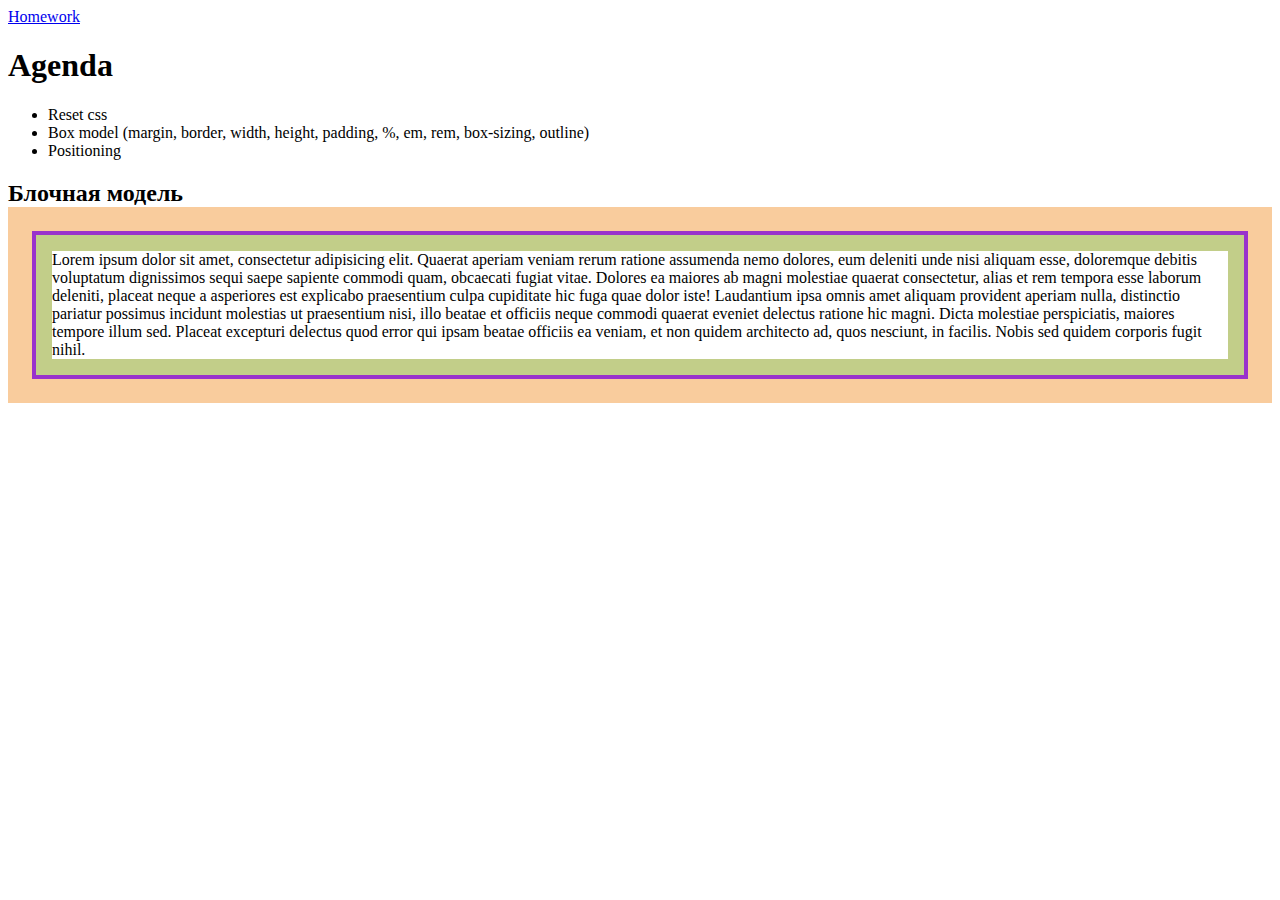
<file: public/views/css/lesson-2/index.html>
<!DOCTYPE html>
<html lang="en">
  <head>
    <meta charset="UTF-8" />
    <title>CSS lesson 2</title>
    <link rel="stylesheet" href="css/style.css" />
  </head>
  <body>
    <div>
      <a href="homework.html">Homework</a>
      <h1>Agenda</h1>
      <ul>
        <li>Reset css</li>
        <li>Box model (margin, border, width, height, padding, %, em, rem, box-sizing, outline)</li>
        <li>Positioning</li>
      </ul>
      <div class="playground">
        <article>
          <h2>Блочная модель</h2>
          <div class="box">
            <p>
              Lorem ipsum dolor sit amet, consectetur adipisicing elit. Quaerat aperiam veniam rerum ratione assumenda nemo dolores, eum deleniti unde nisi aliquam esse, doloremque debitis voluptatum dignissimos sequi saepe sapiente commodi quam, obcaecati fugiat vitae. Dolores ea maiores ab magni molestiae quaerat consectetur, alias et rem tempora esse laborum deleniti, placeat neque a asperiores est explicabo praesentium culpa cupiditate hic fuga quae dolor iste! Laudantium ipsa omnis amet aliquam provident aperiam nulla, distinctio pariatur possimus incidunt molestias ut praesentium nisi, illo beatae et officiis neque commodi quaerat eveniet delectus ratione hic magni. Dicta molestiae perspiciatis, maiores tempore illum sed. Placeat excepturi delectus quod error qui ipsam beatae officiis ea veniam, et non quidem architecto ad, quos nesciunt, in facilis. Nobis sed quidem corporis fugit nihil.
            </p>
          </div>
          <!-- <img src="images/box.jpg" alt="" />
          <div class="stand">
            <div class="stand__inner">
              <div class="stand__item"></div>
            </div>
          </div> -->
        </article>
        <article>
          <!-- <h2>Positioning</h2>
          <div class="rect">
            <img class="square square--1" src="https://a.wattpad.com/useravatar/Homer-Simpson.128.944997.jpg" alt="" />
            <img class="square square--2" src="http://blogz.com.br/wp-content/uploads/avatars/5/590d39420e1ea-bpfull.png" alt="" />
            <p>
              Lorem ipsum dolor sit amet, consectetur adipisicing elit. Unde itaque quae fugiat, nemo aliquam dignissimos quasi dolorem inventore molestias. Repellendus alias autem, voluptas sit natus tempora magnam vero itaque, fuga numquam reiciendis rem, expedita aspernatur, debitis soluta perspiciatis ratione dolor dolorum officia voluptatem. Iste itaque molestias quam voluptas expedita, aliquam, cupiditate dolores dignissimos, earum, nisi ipsam!
            </p>
          </div> -->
          <!-- <div class="example-1">
            <div class="item"></div>
            <p>
              Lorem ipsum dolor sit amet, consectetur adipisicing elit. Totam eius perspiciatis quia, magni expedita suscipit saepe, facilis, sed quidem illum laborum quo illo delectus.
            </p>
          </div> -->
          <!-- <div class="example-2">
            <div class="item"></div>
            <p>
              Lorem ipsum dolor sit amet, consectetur adipisicing elit. Totam eius perspiciatis quia, magni expedita suscipit saepe, facilis, sed quidem illum laborum quo illo delectus.
            </p>
          </div> -->
          <!-- <div class="example-3">
            <div class="item"></div>
          </div> -->
          <!-- <div class="example-4">
            <div class="item item-1"></div>
            <div class="item item-2"></div>
            <div class="item item-3"></div>
          </div> -->
          <!-- <div class="example-5 example-5-1">
            <div class="item item-1"></div>
          </div>
          <div class="example-5 example-5-2">
            <div class="item item-2"></div>
          </div> -->
        </article>
      </div>
    </div>
  </body>
</html>
</file>
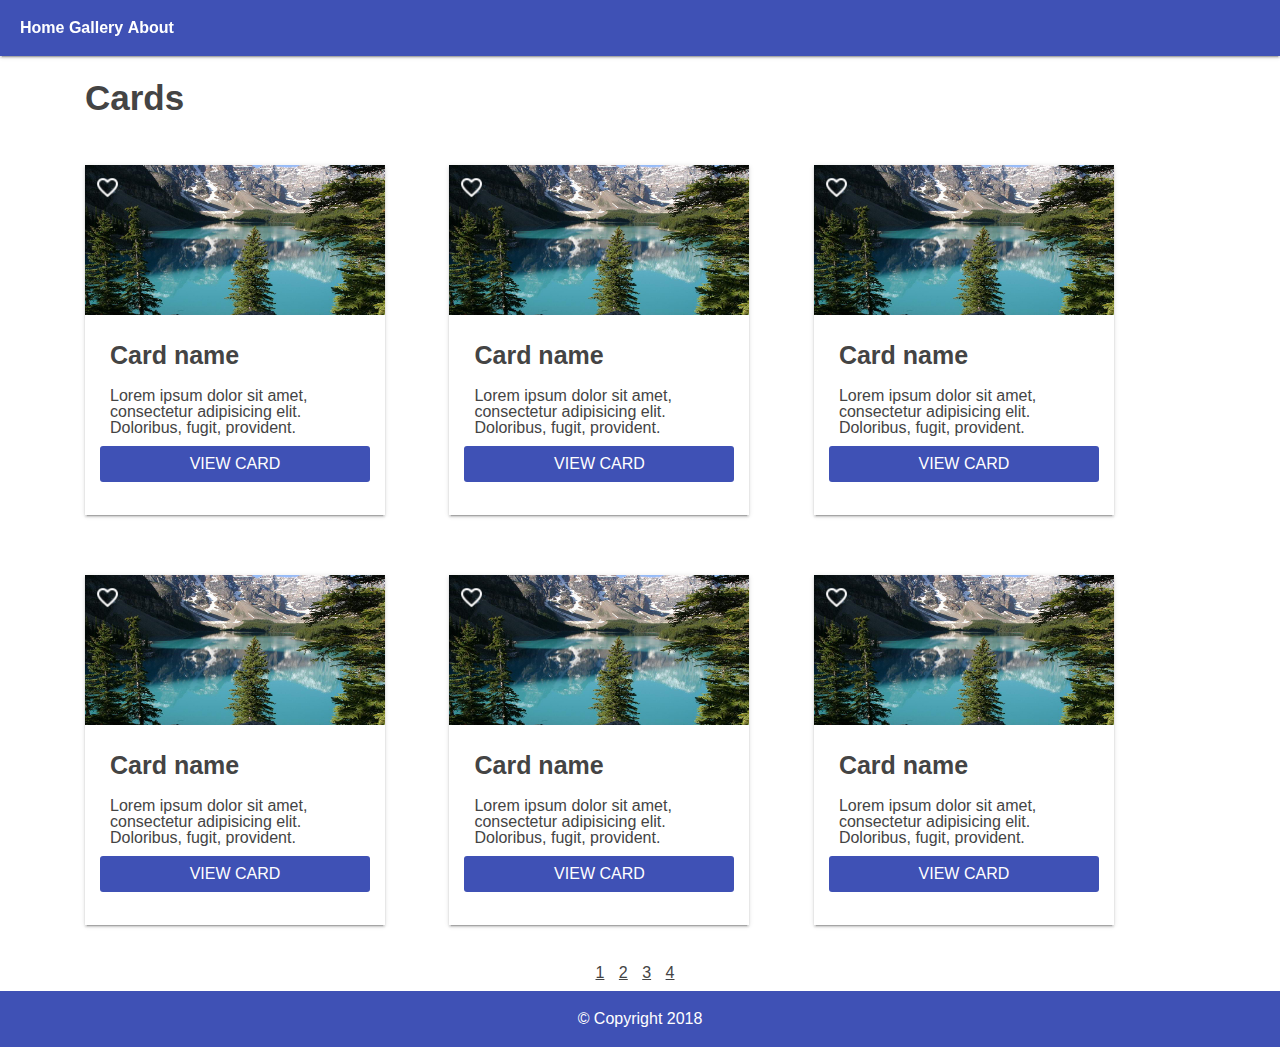
<file: public/views/css/lesson-3/index.html>
<!DOCTYPE html>
<html lang="en">
	<head>
    <meta charset="UTF-8">
    <title> Web</title>
    <style>
    	a,abbr,acronym,address,applet,article,aside,audio,b,big,blockquote,body,canvas,caption,center,cite,code,dd,del,details,dfn,div,dl,dt,em,embed,fieldset,figcaption,figure,footer,form,h1,h2,h3,h4,h5,h6,header,hgroup,html,i,iframe,img,ins,kbd,label,legend,li,mark,menu,nav,object,ol,output,p,pre,q,ruby,s,samp,section,small,span,strike,strong,sub,summary,sup,table,tbody,td,tfoot,th,thead,time,tr,tt,u,ul,var,video{margin:0;padding:0;border:0;font:inherit;font-size:100%;vertical-align:baseline}html{line-height:1}ol,ul{list-style:none}table{border-collapse:collapse;border-spacing:0}caption,td,th{text-align:left;font-weight:400;vertical-align:middle}blockquote,q{quotes:none}blockquote:after,blockquote:before,q:after,q:before{content:"";content:none}a img{border:none}article,aside,details,figcaption,figure,footer,header,hgroup,main,menu,nav,section,summary{display:block}button,input,optgroup,select,textarea{background:0 0;border:0;padding:0;margin:0;font:inherit;color:inherit;box-shadow:none}button{height:auto;cursor:pointer}button:focus{outline:0}button::-moz-focus-inner{outline:0;border:0;padding:0}
    </style>
    <link rel="stylesheet" href="css/style.css">
	</head>
	<body>
		<header>
			<nav class="head-nav">
				<a class="main-nav" href="#">Home</a>
				<a class="main-nav" href="#">Gallery</a>
				<a class="main-nav" href="#">About</a>
			</nav>
		</header>
		<div class="content">
			<h1 class="main-description">Cards</h1>
				<div class="cards-content">
					<div class="cards">
						<div class="photo-card">
							<img src="images/sample-1.jpg" alt="" />
							<img src="images/1.png" alt="" class="label-item" />
						</div>
						<div class="card-name">
							<h2>Card name</h2>
							<p class="text">Lorem ipsum dolor sit amet, consectetur adipisicing elit. Doloribus, 		fugit, provident.</p>
							<a class="choosecard" href="#">view card</a>
						</div>
					</div>
					<div class="cards">
						<div class="photo-card">
							<img src="images/sample-1.jpg" alt="" />
							<img src="images/1.png" alt="" class="label-item" />
						</div>
						<div class="card-name">
							<h2>Card name</h2>
							<p class="text">Lorem ipsum dolor sit amet, consectetur adipisicing elit. Doloribus, 		fugit, provident.</p>
							<a class="choosecard" href="#">view card</a>
						</div>
					</div>
					<div class="cards">
						<div class="photo-card">
							<img src="images/sample-1.jpg" alt="" />
							<img src="images/1.png" alt="" class="label-item" />
						</div>
						<div class="card-name">
							<h2>Card name</h2>
							<p class="text">Lorem ipsum dolor sit amet, consectetur adipisicing elit. Doloribus, 		fugit, provident.</p>
							<a class="choosecard" href="#">view card</a>
						</div>
					</div>
					<div class="cards">
						<div class="photo-card">
							<img src="images/sample-1.jpg" alt="" />
							<img src="images/1.png" alt="" class="label-item" />
						</div>
						<div class="card-name">
							<h2>Card name</h2>
							<p class="text">Lorem ipsum dolor sit amet, consectetur adipisicing elit. Doloribus, 		fugit, provident.</p>
							<a class="choosecard" href="#">view card</a>
						</div>
					</div>
					<div class="cards">
						<div class="photo-card">
							<img src="images/sample-1.jpg" alt="" />
							<img src="images/1.png" alt="" class="label-item" />
						</div>
						<div class="card-name">
							<h2>Card name</h2>
							<p class="text">Lorem ipsum dolor sit amet, consectetur adipisicing elit. Doloribus, 		fugit, provident.</p>
							<a class="choosecard" href="#">view card</a>
						</div>
					</div>
					<div class="cards">
						<div class="photo-card">
							<img src="images/sample-1.jpg" alt="" />
							<img src="images/1.png" alt="" class="label-item" />
						</div>
						<div class="card-name">
							<h2>Card name</h2>
							<p class="text">Lorem ipsum dolor sit amet, consectetur adipisicing elit. Doloribus, 		fugit, provident.</p>
							<a class="choosecard" href="#">view card</a>
						</div>
					</div>
				</div>
			<nav class="pagination-catalog">
				<a href="#" class="page">1</a>
				<a href="#" class="page">2</a>
				<a href="#" class="page">3</a>
				<a href="#" class="page">4</a>
			</nav>
		</div>
		<footer>
				© Copyright 2018
		</footer>

	</body>
</html>
</file>
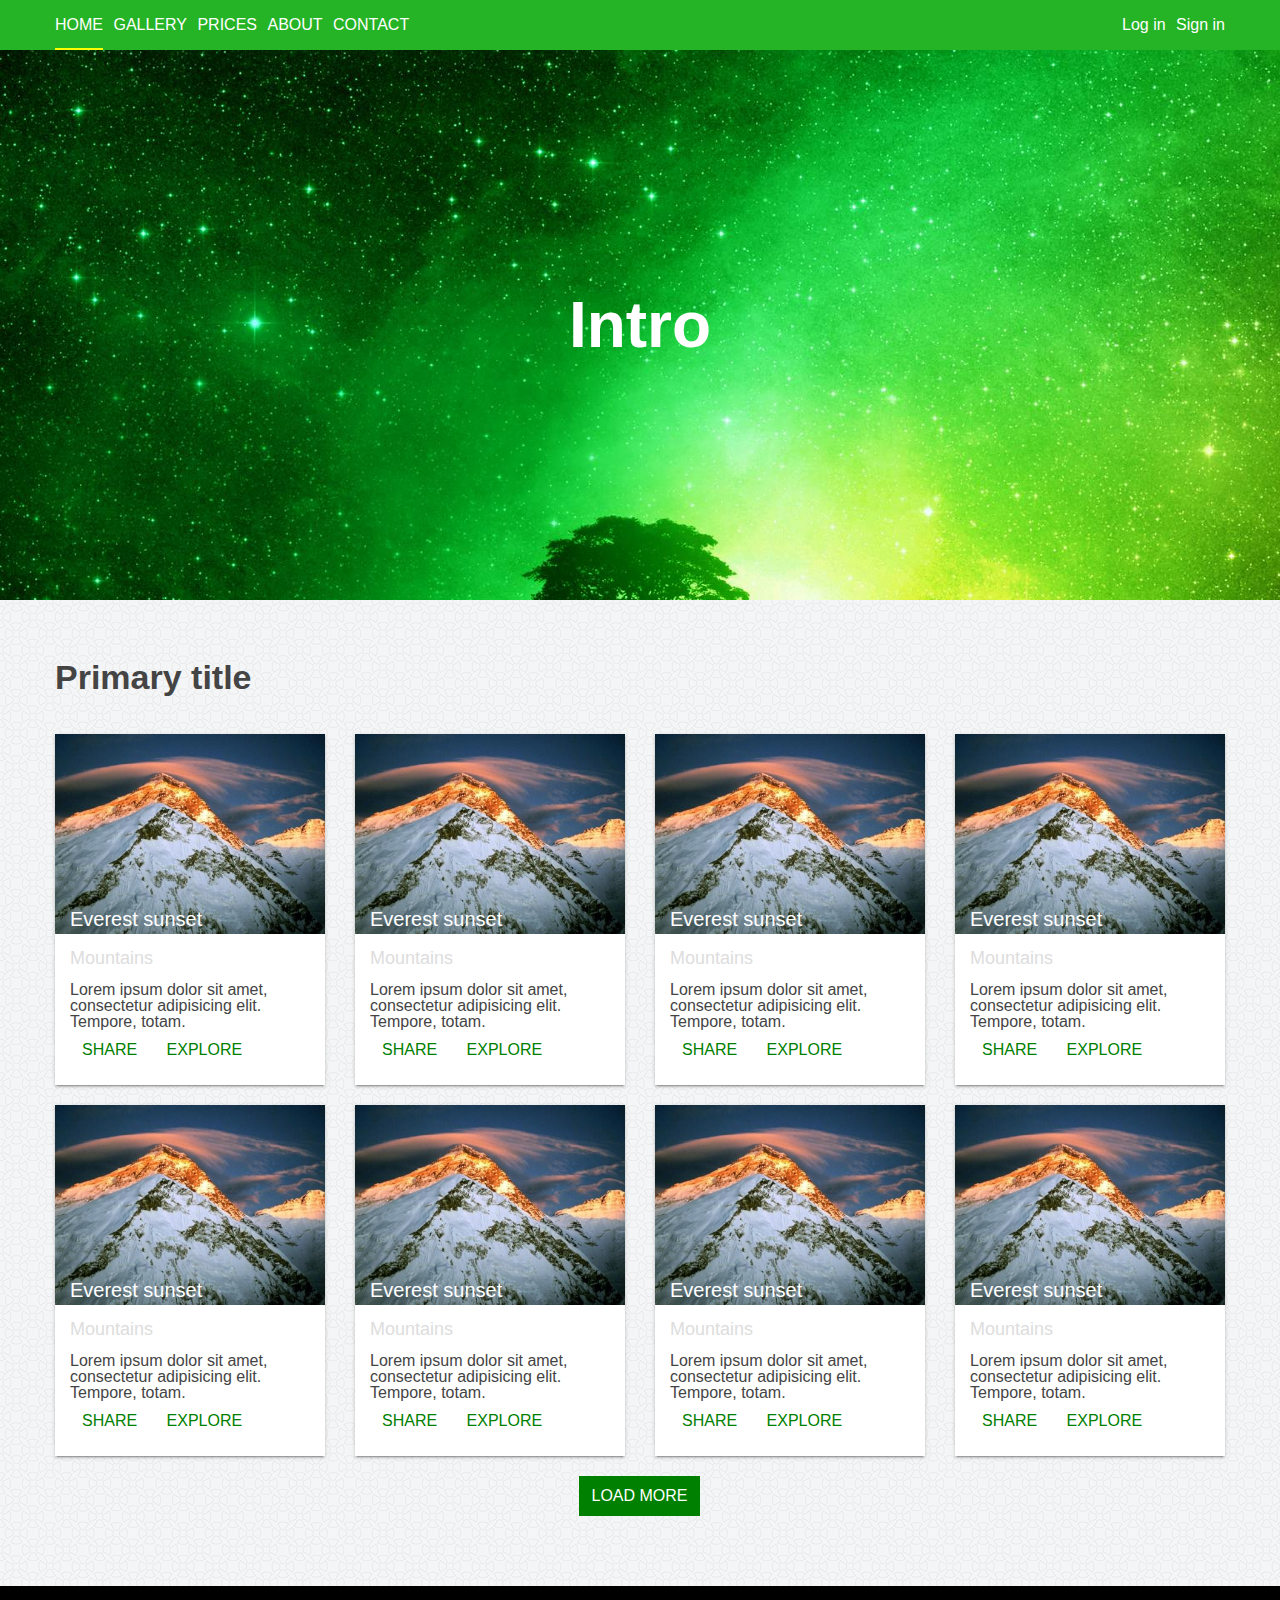
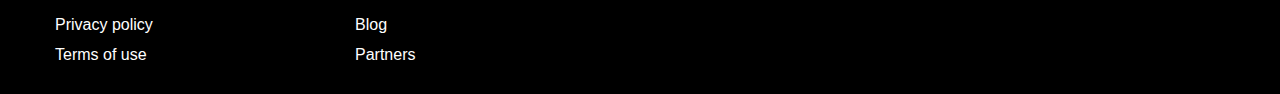
<file: public/views/css/lesson-4/index.html>
<!DOCTYPE html>
<html lang="en">
  <head>
    <meta charset="UTF-8" />
    <title>CSS lesson 4</title>
    <style>a,abbr,acronym,address,applet,article,aside,audio,b,big,blockquote,body,canvas,caption,center,cite,code,dd,del,details,dfn,div,dl,dt,em,embed,fieldset,figcaption,figure,footer,form,h1,h2,h3,h4,h5,h6,header,hgroup,html,i,iframe,img,ins,kbd,label,legend,li,mark,menu,nav,object,ol,output,p,pre,q,ruby,s,samp,section,small,span,strike,strong,sub,summary,sup,table,tbody,td,tfoot,th,thead,time,tr,tt,u,ul,var,video{margin:0;padding:0;border:0;font:inherit;font-size:100%;vertical-align:baseline}html{line-height:1}ol,ul{list-style:none}table{border-collapse:collapse;border-spacing:0}caption,td,th{text-align:left;font-weight:400;vertical-align:middle}blockquote,q{quotes:none}blockquote:after,blockquote:before,q:after,q:before{content:"";content:none}a img{border:none}article,aside,details,figcaption,figure,footer,header,hgroup,main,menu,nav,section,summary{display:block}button,input,optgroup,select,textarea{background:0 0;border:0;padding:0;margin:0;font:inherit;color:inherit;box-shadow:none}button{height:auto;cursor:pointer}button:focus{outline:0}button::-moz-focus-inner{outline:0;border:0;padding:0}
    </style>
    <link rel="stylesheet" href="css/style.css" />
  </head>
  <body>
    <div class="wrapper">
      <header class="header">
        <div class="container clearfix">
          <nav class="nav">
            <div class="nav-left">
              <a class="nav-link nav-link-active" href="#">Home</a>
              <a class="nav-link" href="#">Gallery</a>
              <a class="nav-link" href="#">Prices</a>
              <a class="nav-link" href="#">About</a>   
              <a class="nav-link" href="#">Contact</a>
            </div>
            <div class="nav-right">
              <a class="nav-auth-link" href="#">Log in</a>
              <a class="nav-auth-link" href="#">Sign in</a>
            </div>
          </nav>
        </div>
      </header>
      <div class="content">
        <div class="start-home">
          <span class="start-intro">Intro</span>
        </div>
        <div class="container">
          <h1 class="subject">Primary title</h1>
          <div class="row">
            <div class="column">
              <div class="card">
                <div class="card-image">
                  <h2 class="card-image-heading">Everest sunset</h2>
                </div>
                <div class="card-content">
                  <h3 class="subtitle">Mountains</h3>
                  <div class="card-excerpt">
                    Lorem ipsum dolor sit amet, consectetur adipisicing elit. Tempore, totam.
                  </div>
                  <div class="card-button">
                    <button class="btn" type="button">Share</button>
                    <a class="btn" href="#">Explore</a>
                  </div>
                </div>
              </div>
            </div>
            <div class="column">
              <div class="card">
                <div class="card-image">
                  <h2 class="card-image-heading">Everest sunset</h2>
                </div>
                <div class="card-content">
                  <h3 class="subtitle">Mountains</h3>
                  <div class="card-excerpt">
                    Lorem ipsum dolor sit amet, consectetur adipisicing elit. Tempore, totam.
                  </div>
                  <div class="card-button">
                    <button class="btn" type="button">Share</button>
                    <a class="btn" href="#">Explore</a>
                  </div>
                </div>
              </div>
            </div>
            <div class="column">
              <div class="card">
                <div class="card-image">
                  <h2 class="card-image-heading">Everest sunset</h2>
                </div>
                <div class="card-content">
                  <h3 class="subtitle">Mountains</h3>
                  <div class="card-excerpt">
                    Lorem ipsum dolor sit amet, consectetur adipisicing elit. Tempore, totam.
                  </div>
                  <div class="card-button">
                    <button class="btn" type="button">Share</button>
                    <a class="btn" href="#">Explore</a>
                  </div>
                </div>
              </div>
            </div>
            <div class="column">
              <div class="card">
                <div class="card-image">
                  <h2 class="card-image-heading">Everest sunset</h2>
                </div>
                <div class="card-content">
                  <h3 class="subtitle">Mountains</h3>
                  <div class="card-excerpt">
                    Lorem ipsum dolor sit amet, consectetur adipisicing elit. Tempore, totam.
                  </div>
                  <div class="card-button">
                    <button class="btn" type="button">Share</button>
                    <a class="btn" href="#">Explore</a>
                  </div>
                </div>
              </div>
            </div>
            <div class="column">
              <div class="card">
                <div class="card-image">
                  <h2 class="card-image-heading">Everest sunset</h2>
                </div>
                <div class="card-content">
                  <h3 class="subtitle">Mountains</h3>
                  <div class="card-excerpt">
                    Lorem ipsum dolor sit amet, consectetur adipisicing elit. Tempore, totam.
                  </div>
                  <div class="card-button">
                    <button class="btn" type="button">Share</button>
                    <a class="btn" href="#">Explore</a>
                  </div>
                </div>
              </div>
            </div>
            <div class="column">
              <div class="card">
                <div class="card-image">
                  <h2 class="card-image-heading">Everest sunset</h2>
                </div>
                <div class="card-content">
                  <h3 class="subtitle">Mountains</h3>
                  <div class="card-excerpt">
                    Lorem ipsum dolor sit amet, consectetur adipisicing elit. Tempore, totam.
                  </div>
                  <div class="card-button">
                    <button class="btn" type="button">Share</button>
                    <a class="btn" href="#">Explore</a>
                  </div>
                </div>
              </div>
            </div>
            <div class="column">
              <div class="card">
                <div class="card-image">
                  <h2 class="card-image-heading">Everest sunset</h2>
                </div>
                <div class="card-content">
                  <h3 class="subtitle">Mountains</h3>
                  <div class="card-excerpt">
                    Lorem ipsum dolor sit amet, consectetur adipisicing elit. Tempore, totam.
                  </div>
                  <div class="card-button">
                    <button class="btn" type="button">Share</button>
                    <a class="btn" href="#">Explore</a>
                  </div>
                </div>
              </div>
            </div>
             <div class="column">
              <div class="card">
                <div class="card-image">
                  <h2 class="card-image-heading">Everest sunset</h2>
                </div>
                <div class="card-content">
                  <h3 class="subtitle">Mountains</h3>
                  <div class="card-excerpt">
                    Lorem ipsum dolor sit amet, consectetur adipisicing elit. Tempore, totam.
                  </div>
                  <div class="card-button">
                    <button class="btn" type="button">Share</button>
                    <a class="btn" href="#">Explore</a>
                  </div>
                </div>
              </div>
            </div>
          </div>
          <div class="load-more">
          <button class="btn button-load-more" type="button">Load more</button>     
          </div>
        </div>
      </div>
      <footer class="footer">
        <div class="container">
          <div class="row">
            <div class="column">
              <a href="#" class="footer-link">Privacy policy</a>
              <a href="#" class="footer-link">Terms of use</a>
            </div>
            <div class="column">
              <a href="#" class="footer-link">Blog</a>
              <a href="#" class="footer-link">Partners</a>
            </div>
          </div>
        </div>
      </footer>
    </div>
  </body>
</html>
</file>
<file: public/views/css/lesson-2/css/style.css>
/* Gemeral styles */
html {
  font-size: 16px;
}
img {
  width: auto;
  max-width: 100%;
  height: auto;
  max-height: 100%;
}
/* Gemeral styles (END) */

/* Box model */
.box-model img {
  border: 0;
}
.box {
  margin: 24px;
  border: 4px solid darkorchid;
  padding: 16px;
  background-color: #C2CE89;
  position: relative;
}
.box p {
  margin: 0;
  background-color: #fff;
}
.box:before {
  content: "";
  border: 24px solid #F9CC9D;
  position: absolute;
  top: -28px;
  right: -28px;
  bottom: -28px;
  left: -28px;
}
.stand {
  width: 300px;
  height: 300px;
  background-color: #ddd;
}
.stand__inner {

}
.stand__item {
  width: 60px;
  height: 60px;
  background-color: salmon;
}
/* Box model (END) */

/* Flow, positioning */
/* .rect {
  height: 400px;
  background-color: #ddd;
  position: relative;
}
.rect p {
  margin: 0;
}

.square {
  position: fixed;
  top: 100px;
  left: 200px;
}
.square--2 {
  z-index: 2;
} */
/* Flow, positioning (END) */
/* Positioning and z-index */
/* .example-1 {
  height: 400px;
  background-color: #ddd;
  position: relative;
  top: -80px;
  left: 80px;
}
.example-1 .item {
  width: 80px;
  height: 80px;
  background-color: salmon;
  position: relative;
  top: 40px;
  left: 40px;
} */

/* .example-2 {
  height: 400px;
  background-color: #ddd;
  position: relative;
}
.example-2 .item {
  width: 80px;
  height: 80px;
  background-color: salmon;
  position: absolute;
  top: 50px;
  left: 50px;
} */

/* .example-3 {
  height: 400px;
  background-color: #ddd;
  position: relative;
}
.example-3 .item {
  width: 100%;
  height: 80px;
  background-color: salmon;
  position: fixed;
  top: 50px;
  left: 50px;
} */

/* .example-4 {
  height: 400px;
  background-color: #ddd;
  position: relative;
}
.example-4 .item {
  width: 80px;
  height: 80px;
  position: absolute;
}
.example-4 .item-1 {
  background-color: salmon;
  top: 50px;
  left: 50px;
  z-index: 2;
}
.example-4 .item-2 {
  background-color: olivedrab;
  top: 80px;
  left: 80px;
  z-index: 1;
}
.example-4 .item-3 {
  background-color: indigo;
  top: 110px;
  left: 110px;
} */

/* .example-5 {
  height: 120px;
  background-color: #ddd;
  position: relative;
}
.example-5-1 {
  z-index: 2;
}
.example-5-2 {
  background-color: #888;
  z-index: 10;
}
.example-5 .item {
  width: 60px;
  height: 60px;
  position: absolute;
}
.example-5 .item-1 {
  background-color: salmon;
  top: 100%;
  z-index: 100;
}
.example-5 .item-2 {
  background-color: indigo;
} */
/* Positioning and z-index (END) */
</file>
<file: public/views/css/lesson-3/css/style.css>
html {
  font-size: 16px;
}

body {
  color: #444;
  font-family: Roboto, Arial, sans-serif;
}

a {
  color: inherit;
  text-decoration: none;
}

/* unknown props */
/* пример фонового цвета - background-color: #3F51B5; */
/* тень блока - box-shadow: 0 2px 2px 0 rgba(0,0,0,0.14), 0 1px 5px 0 rgba(0,0,0,0.12), 0 3px 1px -2px rgba(0,0,0,0.2); */
/* закругленные углы у кнопок - border-radius: 3px; */

/* Your styles go below */
* {
	box-sizing: border-box;
}

header {
	background-color: #3F51B5;
	position: fixed;
	height: 56px;
	width: 100%;
	padding: 20px;
	z-index: 999;
	box-shadow: 0 2px 2px 0 rgba(0,0,0,0.14), 0 1px 5px 0 rgba(0,0,0,0.12), 0 3px 1px -2px rgba(0,0,0,0.2);
}

.main-description {
	position: relative;
top: 80px;
left: 30px;
padding-bottom: 30px;
font-size: 35px;
font-weight: bold;
}

.cards {
	margin: 30px;
	display: inline-block;
	max-width: 300px;
	box-shadow: 0 2px 2px 0 rgba(0,0,0,0.14), 0 1px 5px 0 rgba(0,0,0,0.12), 0 3px 1px -2px rgba(0,0,0,0.2);
	height: 350px;
	position: relative;
}

.cards-content {
	margin-top: 70px;
}

img {
	width: 300px;
	height: 150px;
}

h2 {
	font-weight: bold;
	font-size: 25px;
	margin: 10px;
}

.content {
	width: 1170px;
	margin: 0 auto;
}

.photo-card {
	position: relative;
}

.label-item {
  position: absolute;
  z-index: 1;
  left: 10px;
  height: 25px;
  width: 25px;
  top: 10px;
}

.choosecard {
  background-color: #3F51B5; 
  display: block;
  position: relative;
  width: 100%;
  height: auto;
  padding: 10px 5px;
  border-radius: 3px;
  text-align: center;
  text-transform: uppercase;
  text-decoration: none;
  color: white;
}

.choosecard:hover {
  text-decoration: none;
}

.card-name {
	padding: 15px;
	position: relative;
}
.text {
	padding: 10px;
}
footer {
	background-color: #3F51B5;
	height: 56px;
	width: 100%;
	padding: 20px;
	text-align: center;
	color: white;
}

.pagination-catalog {
	text-align: center; 
	margin: 10px;
}

.pagination-catalog a {
	text-decoration: underline;
	padding-right: 10px;
	cursor: default;
}

.pagination-catalog .page:active {
	text-decoration: none; 
}

.main-nav {
	color: white;
	font-weight: bold;
	text-decoration: none; 
}

.head-nav .main-nav:active {
	text-decoration: underline; 
}
</file>
<file: public/views/css/lesson-4/css/style.css>
html {
  font-size: 16px;
  background-image: url("../images/pattern.png");
}

body {
  color: #444;
  font-family: Roboto, Arial, sans-serif;
}

a {
  color: inherit;
  text-decoration: none;
}

/* Unknown props */
/* box-shadow: 0 2px 5px rgba(0,0,0,.26); - header */
/* border-radius: 3px; - card rounding */
/* box-shadow: 0 1px 3px rgba(0,0,0,0.12), 0 1px 2px rgba(0,0,0,0.24); - card shadow */
/* border-top-left-radius: 3px;
  border-top-right-radius: 3px; - for card image */

/* Your styles go below */

* {
  box-sizing: border-box;
}

.header {
  background-color: #25b425;
  color: white;
  line-height: 50px;
}

.clearfix:after {
  content: "";
  display: block;
  clear: both;
}

.container {
  margin: 0 auto;
  width: 1170px;
}

.nav-left {
  float: left;
}

.nav-right {
  float: right;
}

.nav-link {
  display: inline-block;
  vertical-align: top;
  margin-right: 6px;
  position: relative;
  text-transform: uppercase;
}

.nav-link:last-child {
  margin-right: 0px;
}

.nav-link-active:before {
  content: "";
  width: 100%;
  position: absolute;
  bottom: 0;
  height: 2px;
  background-color: yellow;
  left: 0;
}

.nav-auth-link {
  display: inline-block;
  vertical-align: top;
  margin-right: 6px;
}

.nav-auth-link:last-child {
  margin-right: 0px;
}

.start-home {
  background-image: url("../images/intro.jpg");
  height: 550px;
  color: white;
  background-position: center;
  position: relative;
  background-attachment: fixed;
  background-size: cover;
  background-repeat: no-repeat;
}

.start-intro {
  font-size: 64px;
  font-weight: bold;
  position: absolute;
  top: 50%;
  left: 50%;
  transform: translate(-50%, -50%)
}

.content {
  
  padding-bottom: 70px;
}

.subject {
  margin: 60px auto 40px;
  font-size: 34px;
  font-weight: bold;
}

.row {
  margin: 0 -15px;
}

.row:after {
  content: "" ;
  display: block;
  clear: both;
}

.column {
  padding: 0 15px;
  float: left;
  width: 25%;
}

.card {
  background: white;
  box-shadow: 0 2px 2px 0 rgba(0,0,0,0.14), 0 1px 5px 0 rgba(0,0,0,0.12), 0 3px 1px -2px rgba(0,0,0,0.2);
  margin-bottom: 20px;
}

.card-image {
  height: 200px;
  background-image: url("../images/everest.jpg");
  background-position: center;
  background-size: cover;
  position: relative;
}
.card-image-heading {
  position: absolute;
  color: white;
  bottom: 5px;
  left: 15px;
  font-size: 20px;
}

.card-content{
  padding: 15px;
}

.subtitle {
  margin-bottom: 15px;
  font-size: 18px;
  color: #ddd;
}



.btn {
  display: inline-block;
  vertical-align: top;
  min-width: 50px;
  color: green;
  height: 40px;
  padding: 0 12px;
  line-height: 40px;
  text-transform: uppercase;
  text-align: center;
  cursor: pointer;
  margin-right: 1px;
}

.load-more {
  text-align: center;
}

.button-load-more {
  background: green;
  color: white;
}

.footer {
  line-height: 30px;
  padding: 24px 0;
  background-color: black;
  color: white;
}

.footer-link {
  display: table;
}
.footer-link:last-child {
  margin-bottom: 0px;
}
</file>
